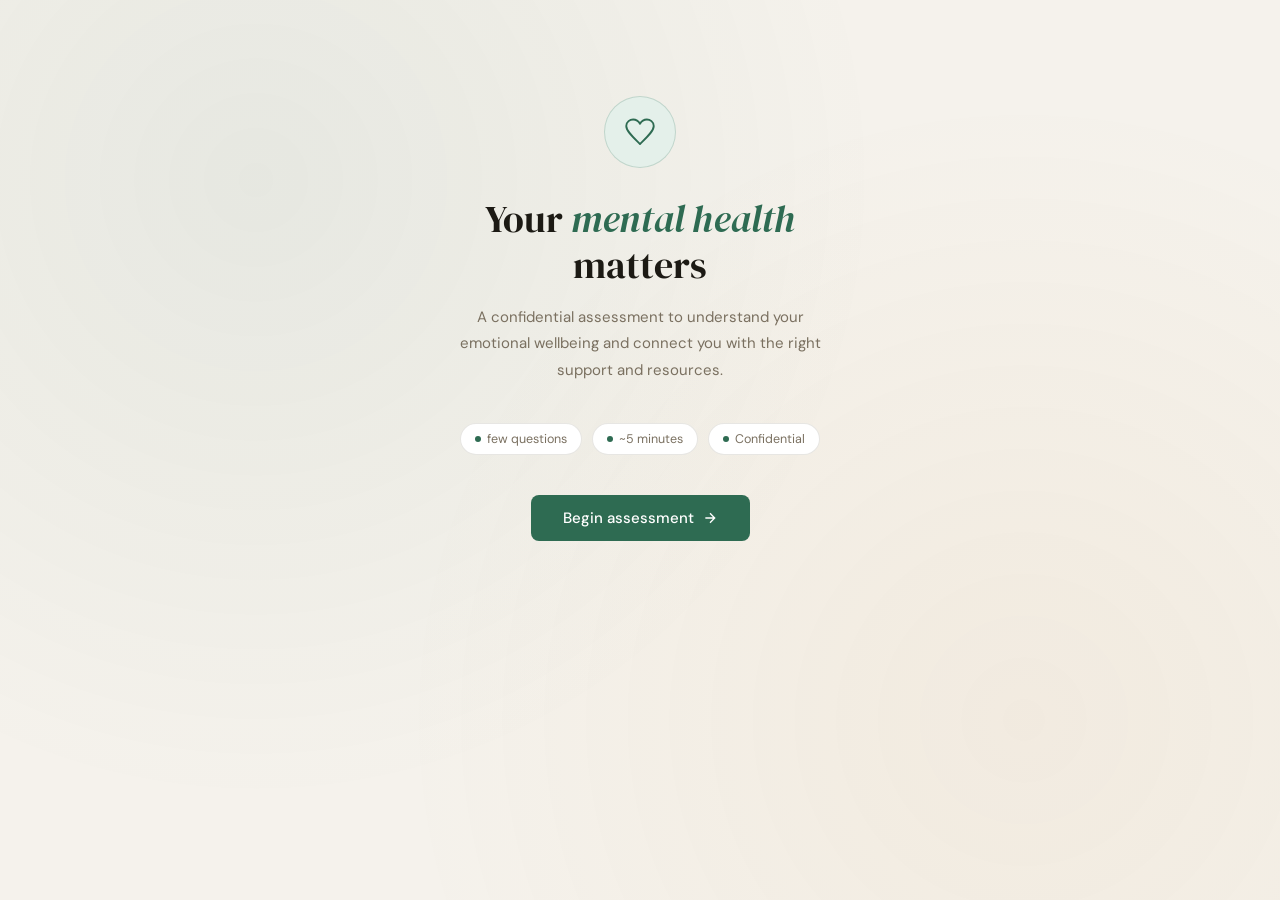
<file: index.html>
<!DOCTYPE html>
<html lang="en">
<head>
<meta charset="UTF-8" />
<meta name="viewport" content="width=device-width, initial-scale=1.0" />
<title>Mental Health Assessment</title>
<link rel="preconnect" href="https://fonts.googleapis.com" />
<link href="https://fonts.googleapis.com/css2?family=DM+Serif+Display:ital@0;1&family=DM+Sans:wght@300;400;500&display=swap" rel="stylesheet" />
<style>
  *, *::before, *::after { box-sizing: border-box; margin: 0; padding: 0; }

  :root {
    --bg: #f5f2ec;
    --surface: #ffffff;
    --surface-2: #f0ede6;
    --border: rgba(60,50,30,0.12);
    --border-strong: rgba(60,50,30,0.22);
    --text: #1c1a14;
    --text-muted: #7a7060;
    --accent: #2e6b52;
    --accent-light: #e4f0ea;
    --accent-dark: #1d4d3a;
    --amber: #c47d1a;
    --amber-light: #fdf3e3;
    --red: #b83535;
    --red-light: #fceaea;
    --green: #2e6b52;
    --green-light: #e4f0ea;
    --radius: 14px;
    --radius-sm: 8px;
  }

  html { scroll-behavior: smooth; }

  body {
    font-family: 'DM Sans', sans-serif;
    background: var(--bg);
    color: var(--text);
    min-height: 100vh;
    line-height: 1.6;
  }

  /* ── BACKGROUND PATTERN ── */
  body::before {
    content: '';
    position: fixed;
    inset: 0;
    background-image:
      radial-gradient(circle at 20% 20%, rgba(46,107,82,0.07) 0%, transparent 50%),
      radial-gradient(circle at 80% 80%, rgba(196,125,26,0.06) 0%, transparent 50%);
    pointer-events: none;
    z-index: 0;
  }

  .page-wrap {
    position: relative;
    z-index: 1;
    max-width: 680px;
    margin: 0 auto;
    padding: 2rem 1.25rem 5rem;
  }

  /* ── SCREENS ── */
  .screen { display: none; }
  .screen.active { display: block; animation: fadeUp 0.4s ease both; }
  @keyframes fadeUp {
    from { opacity: 0; transform: translateY(18px); }
    to   { opacity: 1; transform: translateY(0); }
  }

  /* ── HOME ── */
  .home-hero {
    text-align: center;
    padding: 4rem 1rem 3rem;
  }
  .home-emblem {
    width: 72px; height: 72px;
    background: var(--accent-light);
    border-radius: 50%;
    display: flex; align-items: center; justify-content: center;
    margin: 0 auto 1.75rem;
    border: 1.5px solid rgba(46,107,82,0.2);
  }
  .home-emblem svg { width: 30px; height: 30px; stroke: var(--accent); }
  .home-hero h1 {
    font-family: 'DM Serif Display', serif;
    font-size: 2.4rem;
    font-weight: 400;
    line-height: 1.2;
    color: var(--text);
    margin-bottom: 1rem;
  }
  .home-hero h1 em { font-style: italic; color: var(--accent); }
  .home-hero p {
    font-size: 15px;
    color: var(--text-muted);
    max-width: 400px;
    margin: 0 auto 2.5rem;
    line-height: 1.75;
  }
  .info-pills {
    display: flex; gap: 10px; justify-content: center; flex-wrap: wrap;
    margin-bottom: 2.5rem;
  }
  .pill {
    background: var(--surface);
    border: 1px solid var(--border);
    border-radius: 30px;
    padding: 5px 14px;
    font-size: 12.5px;
    color: var(--text-muted);
    display: flex; align-items: center; gap: 6px;
  }
  .pill-dot { width: 6px; height: 6px; border-radius: 50%; background: var(--accent); }

  /* ── BUTTONS ── */
  .btn {
    display: inline-flex; align-items: center; justify-content: center; gap: 8px;
    padding: 13px 32px;
    border-radius: var(--radius-sm);
    font-family: 'DM Sans', sans-serif;
    font-size: 15px;
    font-weight: 500;
    cursor: pointer;
    border: none;
    transition: all 0.18s ease;
  }
  .btn-primary {
    background: var(--accent);
    color: white;
  }
  .btn-primary:hover { background: var(--accent-dark); transform: translateY(-1px); }
  .btn-primary:active { transform: translateY(0) scale(0.98); }
  .btn-primary:disabled { opacity: 0.45; cursor: not-allowed; transform: none; }
  .btn-ghost {
    background: transparent;
    color: var(--accent);
    border: 1.5px solid rgba(46,107,82,0.3);
  }
  .btn-ghost:hover { background: var(--accent-light); }

  /* ── PROGRESS ── */
  .progress-wrap { margin-bottom: 2rem; }
  .progress-meta {
    display: flex; justify-content: space-between;
    font-size: 12px; color: var(--text-muted);
    margin-bottom: 8px;
  }
  .progress-track {
    height: 3px;
    background: var(--border);
    border-radius: 2px;
    overflow: hidden;
  }
  .progress-bar {
    height: 100%;
    background: var(--accent);
    border-radius: 2px;
    transition: width 0.4s ease;
    width: 0%;
  }

  /* ── SECTION HEADING ── */
  .section-label {
    display: flex; align-items: center; gap: 10px;
    margin-bottom: 1.25rem;
    padding-bottom: 0.875rem;
    border-bottom: 1px solid var(--border);
  }
  .section-tag {
    font-size: 11px;
    font-weight: 500;
    letter-spacing: 0.06em;
    text-transform: uppercase;
    padding: 3px 10px;
    border-radius: 20px;
  }
  .tag-green  { background: var(--accent-light); color: var(--accent-dark); }
  .tag-amber  { background: var(--amber-light);  color: var(--amber); }
  .tag-blue   { background: #e8f0fe; color: #1a5bbf; }
  .section-name {
    font-family: 'DM Serif Display', serif;
    font-size: 16px;
    font-weight: 400;
    color: var(--text);
  }

  /* ── QUESTION CARD ── */
  .q-section { margin-bottom: 2.25rem; }
  .q-card {
    background: var(--surface);
    border: 1px solid var(--border);
    border-radius: var(--radius);
    padding: 1.25rem 1.375rem;
    margin-bottom: 10px;
    transition: border-color 0.15s;
  }
  .q-card:hover { border-color: var(--border-strong); }
  .q-num { font-size: 11px; color: var(--text-muted); margin-bottom: 5px; font-weight: 500; }
  .q-text { font-size: 14.5px; color: var(--text); margin-bottom: 1rem; line-height: 1.6; }

  /* radio chips */
  .radio-group { display: flex; gap: 7px; flex-wrap: wrap; }
  .radio-group label { cursor: pointer; }
  .radio-group input[type="radio"] { display: none; }
  .chip {
    display: inline-block;
    padding: 5px 13px;
    border: 1px solid var(--border-strong);
    border-radius: 20px;
    font-size: 13px;
    color: var(--text-muted);
    background: var(--bg);
    transition: all 0.15s;
    user-select: none;
  }
  .radio-group input:checked + .chip {
    background: var(--accent-light);
    border-color: var(--accent);
    color: var(--accent-dark);
    font-weight: 500;
  }

  /* dual selects */
  .dual-grid { display: grid; grid-template-columns: 1fr 1fr; gap: 12px; }
  .field-label { font-size: 12px; color: var(--text-muted); margin-bottom: 5px; }
  select {
    width: 100%;
    padding: 8px 12px;
    border: 1px solid var(--border-strong);
    border-radius: var(--radius-sm);
    font-family: 'DM Sans', sans-serif;
    font-size: 13.5px;
    background: var(--bg);
    color: var(--text);
    appearance: none;
    background-image: url("data:image/svg+xml,%3Csvg xmlns='http://www.w3.org/2000/svg' width='12' height='12' viewBox='0 0 24 24' fill='none' stroke='%237a7060' stroke-width='2'%3E%3Cpath d='m6 9 6 6 6-6'/%3E%3C/svg%3E");
    background-repeat: no-repeat;
    background-position: right 10px center;
    padding-right: 30px;
    cursor: pointer;
  }
  select:focus { outline: 2px solid rgba(46,107,82,0.35); border-color: var(--accent); }

  /* ── SUBMIT AREA ── */
  .submit-area { text-align: center; padding-top: 0.5rem; }
  .error-alert {
    background: var(--red-light);
    border: 1px solid rgba(184,53,53,0.2);
    border-radius: var(--radius-sm);
    padding: 0.875rem 1rem;
    font-size: 13.5px;
    color: var(--red);
    margin-top: 1rem;
    display: none;
  }

  /* ── LOADING ── */
  .loading-view {
    text-align: center;
    padding: 5rem 1rem;
  }
  .loader {
    width: 38px; height: 38px;
    border: 2.5px solid var(--border);
    border-top-color: var(--accent);
    border-radius: 50%;
    animation: spin 0.75s linear infinite;
    margin: 0 auto 1.25rem;
  }
  @keyframes spin { to { transform: rotate(360deg); } }
  .loading-view p { color: var(--text-muted); font-size: 14px; }

  /* ── RESULTS ── */
  .result-intro { text-align: center; margin-bottom: 2rem; }
  .result-intro h2 {
    font-family: 'DM Serif Display', serif;
    font-size: 1.9rem;
    font-weight: 400;
    margin-bottom: 0.5rem;
  }
  .result-intro p { font-size: 14px; color: var(--text-muted); }

  .risk-card {
    border-radius: var(--radius);
    padding: 1.375rem 1.5rem;
    margin-bottom: 1rem;
    display: flex;
    align-items: center;
    gap: 14px;
    border: 1px solid transparent;
  }
  .risk-high     { background: var(--red-light);   border-color: rgba(184,53,53,0.18); }
  .risk-moderate { background: var(--amber-light);  border-color: rgba(196,125,26,0.18); }
  .risk-low      { background: var(--green-light);  border-color: rgba(46,107,82,0.18); }

  .risk-icon {
    width: 42px; height: 42px; border-radius: 50%;
    display: flex; align-items: center; justify-content: center;
    flex-shrink: 0;
  }
  .risk-high     .risk-icon { background: rgba(184,53,53,0.12); }
  .risk-moderate .risk-icon { background: rgba(196,125,26,0.12); }
  .risk-low      .risk-icon { background: rgba(46,107,82,0.12); }

  .risk-icon svg { width: 20px; height: 20px; }
  .risk-high .risk-icon svg     { stroke: var(--red); }
  .risk-moderate .risk-icon svg { stroke: var(--amber); }
  .risk-low .risk-icon svg      { stroke: var(--green); }

  .risk-label { font-size: 11px; color: var(--text-muted); margin-bottom: 3px; font-weight: 500; text-transform: uppercase; letter-spacing: 0.05em; }
  .risk-value { font-family: 'DM Serif Display', serif; font-size: 1.3rem; font-weight: 400; }
  .risk-high .risk-value     { color: var(--red); }
  .risk-moderate .risk-value { color: var(--amber); }
  .risk-low .risk-value      { color: var(--green); }

  .result-grid {
    display: grid;
    grid-template-columns: 1fr 1fr;
    gap: 10px;
    margin-bottom: 1.5rem;
  }
  .res-item {
    background: var(--surface);
    border: 1px solid var(--border);
    border-radius: var(--radius);
    padding: 1.125rem 1.25rem;
  }
  .res-item.full { grid-column: 1 / -1; }
  .res-label { font-size: 11px; color: var(--text-muted); text-transform: uppercase; letter-spacing: 0.05em; font-weight: 500; margin-bottom: 5px; }
  .res-value { font-size: 15px; font-weight: 500; color: var(--text); }

  .result-actions { text-align: center; display: flex; gap: 12px; justify-content: center; flex-wrap: wrap; }

  /* ── RESPONSIVE ── */
  @media (max-width: 480px) {
    .home-hero h1 { font-size: 1.9rem; }
    .dual-grid { grid-template-columns: 1fr; }
    .result-grid { grid-template-columns: 1fr; }
    .res-item.full { grid-column: 1; }
  }
</style>
</head>
<body>
<div class="page-wrap">

  <!-- HOME -->
  <div id="screen-home" class="screen active">
    <div class="home-hero">
      <div class="home-emblem">
        <svg viewBox="0 0 24 24" fill="none" stroke-width="1.5" stroke-linecap="round" stroke-linejoin="round">
          <path d="M12 21.593c-5.63-5.539-11-10.297-11-14.402C1 3.738 4.068 2 6.5 2 8.815 2 10.862 3.369 12 5.37 13.137 3.369 15.185 2 17.5 2 19.932 2 23 3.738 23 7.191c0 4.105-5.37 8.863-11 14.402z"/>
        </svg>
      </div>
      <h1>Your <em>mental health</em><br/>matters</h1>
      <p>A confidential assessment to understand your emotional wellbeing and connect you with the right support and resources.</p>
      <div class="info-pills">
        <span class="pill"><span class="pill-dot"></span>few questions</span>
        <span class="pill"><span class="pill-dot"></span>~5 minutes</span>
        <span class="pill"><span class="pill-dot"></span>Confidential</span>
      </div>
      <button class="btn btn-primary" onclick="startAssessment()">
        Begin assessment
        <svg width="16" height="16" viewBox="0 0 24 24" fill="none" stroke="currentColor" stroke-width="2"><path d="M5 12h14M12 5l7 7-7 7"/></svg>
      </button>
    </div>
  </div>

  <!-- QUESTIONNAIRE -->
  <div id="screen-q" class="screen">
    <div class="progress-wrap">
      <div class="progress-meta">
        <span id="prog-label">0 of 15 answered</span>
        <span id="prog-pct">0%</span>
      </div>
      <div class="progress-track">
        <div class="progress-bar" id="prog-bar"></div>
      </div>
    </div>

    <!-- Section 1: Emotional Neglect -->
    <div class="q-section">
      <div class="section-label">
        <span class="section-tag tag-green">Section 1</span>
        <span class="section-name">Emotional Neglect</span>
      </div>
      <div id="en-questions"></div>
    </div>

    <!-- Section 2: Interpersonal Anxiety -->
    <div class="q-section">
      <div class="section-label">
        <span class="section-tag tag-amber">Section 2</span>
        <span class="section-name">Interpersonal Anxiety</span>
      </div>
      <div id="ia-questions"></div>
    </div>

    <!-- Section 3: Psychological Capital -->
    <div class="q-section">
      <div class="section-label">
        <span class="section-tag tag-blue">Section 3</span>
        <span class="section-name">Psychological Capital</span>
      </div>
      <div id="psy-questions"></div>
    </div>

    <div class="submit-area">
      <button class="btn btn-primary" id="btn-submit" onclick="submitForm()">Analyze my responses</button>
      <div class="error-alert" id="error-alert">Please answer all questions before submitting.</div>
    </div>
  </div>

  <!-- LOADING -->
  <div id="screen-loading" class="screen">
    <div class="loading-view">
      <div class="loader"></div>
      <p>Analyzing your responses&hellip;</p>
    </div>
  </div>

  <!-- RESULTS -->
  <div id="screen-results" class="screen">
    <div class="result-intro">
      <h2>Your results</h2>
      <p>Based on your responses, here is a personalized summary.</p>
    </div>
    <div id="result-body"></div>
    <div class="result-actions">
      <button class="btn btn-ghost" onclick="restart()">Take again</button>
    </div>
  </div>

</div>

<script>
  const EN_Q = [
    "Do you sometimes feel like you don’t fit in with your family?	.",
    "Do you feel proud that you can manage things without depending on others?.",
    "Do your friends or family say you seem distant or not open?.",
    "Do you feel you haven’t achieved what you could in life?.",
    "Do you often prefer to be alone?.",
    "Do you sometimes feel like you’re pretending to be someone you’re not?.",
    "Do you feel uncomfortable when you’re in a group or social situation?.",
    "Do you often feel angry or disappointed with yourself?.",
    "Do you judge yourself more strictly than you judge others?.",
    "Do you compare yourself with others and feel you’re not good enough?.",
    "Do you find it easier to care for animals than for people?.",
    "Do you sometimes feel upset or sad for no clear reason?.",
    "Is it hard for you to understand what you’re really feeling?.",
    "Is it difficult for you to identify your own strengths and weaknesses?.",
    "Do you feel like an outsider when you’re around others?.",
    "Do you think you could live happily alone, away from people?.",
    "Do you find it hard to calm ourself when you feel upset?.",
    "Do you feel something is stopping you from enjoying the present moment?.",
    "Do you sometimes feel empty or numb inside?.",
    "Do you secretly feel that something is wrong with you?.",
    "Do you find it difficult to control your habits or stay disciplined?."
  ];
  const IA_Q = [
    "Starting a personal conversation with a classmate or friend.",
    "Maintaining eye contact while talking with someone you know well.",
    "Sharing your true feelings with a close friend.",
    "Expressing disagreement during group discussions or with friends.",
    "Talking to someone after a misunderstanding or small conflict.",
    "Opening up about your personal problems to a trusted friend.",
    "Introducing yourself to a new student or someone you just met.",
    "Approaching someone you like to start a conversation.",
    "Admitting to a friend that you are hurt or upset.",
    "Asking for emotional support when you feel stressed or low.",
    "Talking about your insecurities or fears with someone close to you.",
    "Accepting compliments or appreciation from friends or classmates.",
    "Sharing experiences from your childhood or personal history.",
    "Comforting a friend who is emotionally upset.",
    "Allowing someone to see you cry or become emotional.",
    "Discussing personal boundaries or expectations in a friendship or relationship.",
    "Spending time one-on-one with a close friend or someone you care about.",
    "Meeting a friend’s family members during a visit to their house.",
    "Attending a small gathering where everyone knows each other.",
    "Inviting someone to join you for an activity (tea, lunch, walk, study).",
    "Talking about your future goals with a close friend.",
    "Apologizing when you have made a mistake.",
    "Asking someone for a favor or help.",
    "Having a deep conversation about trust and commitment (friend or romantic interest)."

  ];
  const PSY_Q = [
    "I feel confident in sharing my ideas during class discussions or seminars.",
    "I feel confident contributing to group projects and academic activities.",
    "I feel confident presenting information in front of my classmates or teachers",
    "If I face a difficult situation in my studies, I can think of many ways to overcome it.",
    "Right now, I see myself as being quite successful in my academic life.",
    "I can think of many ways to achieve my current academic goals.",
    "At this time, I am meeting the academic goals that I have set for myself.",
    "I can manage my academic responsibilities independently if I have to",
    "I usually handle stressful situations in college calmly.",
    "I can get through difficult times in my studies because I’ve overcome challenges before.",
    "I always try to look on the positive side of things regarding my education.",
    "I am optimistic about my future academic and career growth.",

  ];

  const SCALE15 = [
    { val: 1, label: "1 – Strongly disagree" },
    { val: 2, label: "2 – Disagree" },
    { val: 3, label: "3 – Neutral" },
    { val: 4, label: "4 – Agree" },
    { val: 5, label: "5 – Strongly agree" }
  ];

  function buildRadioQ(questions, prefix, container) {
    let html = '';
    questions.forEach((q, i) => {
      html += `<div class="q-card">
        <div class="q-num">Q${i + 1}</div>
        <div class="q-text">${q}</div>
        <div class="radio-group">`;
      SCALE15.forEach(s => {
        html += `<label>
          <input type="radio" name="${prefix}_${i}" value="${s.val}" onchange="updateProgress()">
          <span class="chip">${s.label}</span>
        </label>`;
      });
      html += `</div></div>`;
    });
    document.getElementById(container).innerHTML = html;
  }

  function buildDualQ(questions, container) {
    let html = '';
    questions.forEach((q, i) => {
      html += `<div class="q-card">
        <div class="q-num">Q${i + 1}</div>
        <div class="q-text">${q}</div>
        <div class="dual-grid">
          <div>
            <div class="field-label">Anxiety level (0–3)</div>
            <select name="ia_an_${i}" onchange="updateProgress()">
              <option value="">Select...</option>
              <option value="0">0 – None</option>
              <option value="1">1 – Mild</option>
              <option value="2">2 – Moderate</option>
              <option value="3">3 – High</option>
            </select>
          </div>
          <div>
            <div class="field-label">Avoidance level (0–3)</div>
            <select name="ia_av_${i}" onchange="updateProgress()">
              <option value="">Select...</option>
              <option value="0">0 – None</option>
              <option value="1">1 – Mild</option>
              <option value="2">2 – Moderate</option>
              <option value="3">3 – High</option>
            </select>
          </div>
        </div>
      </div>`;
    });
    document.getElementById(container).innerHTML = html;
  }

  function countAnswered() {
    let total = 0, done = 0;
    EN_Q.forEach((_, i) => { total++; if (document.querySelector(`input[name="en_${i}"]:checked`)) done++; });
    IA_Q.forEach((_, i) => {
      total += 2;
      const an = document.querySelector(`select[name="ia_an_${i}"]`);
      const av = document.querySelector(`select[name="ia_av_${i}"]`);
      if (an && an.value) done++;
      if (av && av.value) done++;
    });
    PSY_Q.forEach((_, i) => { total++; if (document.querySelector(`input[name="psy_${i}"]:checked`)) done++; });
    return { total, done };
  }

  function updateProgress() {
    const { total, done } = countAnswered();
    const pct = Math.round((done / total) * 100);
    document.getElementById('prog-bar').style.width = pct + '%';
    document.getElementById('prog-pct').textContent = pct + '%';
    document.getElementById('prog-label').textContent = `${done} of ${total} answered`;
  }

  function showScreen(id) {
    document.querySelectorAll('.screen').forEach(s => s.classList.remove('active'));
    const el = document.getElementById(id);
    el.classList.add('active');
    window.scrollTo({ top: 0, behavior: 'smooth' });
  }

  function startAssessment() {
    buildRadioQ(EN_Q, 'en', 'en-questions');
    buildDualQ(IA_Q, 'ia-questions');
    buildRadioQ(PSY_Q, 'psy', 'psy-questions');
    showScreen('screen-q');
    updateProgress();
  }

  async function submitForm() {
    const alert = document.getElementById('error-alert');
    alert.style.display = 'none';

    let en = [], ia_an = [], ia_av = [], psy = [], valid = true;

    EN_Q.forEach((_, i) => {
      const el = document.querySelector(`input[name="en_${i}"]:checked`);
      if (el) en.push(parseInt(el.value)); else valid = false;
    });
    IA_Q.forEach((_, i) => {
      const an = document.querySelector(`select[name="ia_an_${i}"]`);
      const av = document.querySelector(`select[name="ia_av_${i}"]`);
      if (an && an.value) ia_an.push(parseInt(an.value)); else valid = false;
      if (av && av.value) ia_av.push(parseInt(av.value)); else valid = false;
    });
    PSY_Q.forEach((_, i) => {
      const el = document.querySelector(`input[name="psy_${i}"]:checked`);
      if (el) psy.push(parseInt(el.value)); else valid = false;
    });

    if (!valid) {
      alert.style.display = 'block';
      alert.scrollIntoView({ behavior: 'smooth', block: 'center' });
      return;
    }

    showScreen('screen-loading');

    try {
      const res = await fetch('http://127.0.0.1:5000/predict', {
        method: 'POST',
        headers: { 'Content-Type': 'application/json' },
        body: JSON.stringify({ en, ia_an, ia_av, psy })
      });
      if (!res.ok) throw new Error(`Server responded with ${res.status}`);
      const data = await res.json();
      renderResults(data);
      showScreen('screen-results');
    } catch (err) {
      showScreen('screen-q');
      const alertEl = document.getElementById('error-alert');
      alertEl.innerHTML = `Could not reach the backend at <code>http://127.0.0.1:5000/predict</code>. Make sure your Flask server is running.<br/><small style="opacity:0.7;margin-top:4px;display:block">${err.message}</small>`;
      alertEl.style.display = 'block';
      alertEl.scrollIntoView({ behavior: 'smooth', block: 'center' });
    }
  }

  function renderResults(data) {
    const risk = (data.risk || '').toLowerCase();
    let rClass = 'risk-low';
    let iconPath = `<path d="M22 11.08V12a10 10 0 1 1-5.93-9.14"/><polyline points="22 4 12 14.01 9 11.01"/>`;
    if (risk.includes('high'))    { rClass = 'risk-high';     iconPath = `<circle cx="12" cy="12" r="10"/><line x1="12" y1="8" x2="12" y2="12"/><line x1="12" y1="16" x2="12.01" y2="16"/>`; }
    else if (risk.includes('mod')) { rClass = 'risk-moderate'; iconPath = `<path d="M10.29 3.86L1.82 18a2 2 0 0 0 1.71 3h16.94a2 2 0 0 0 1.71-3L13.71 3.86a2 2 0 0 0-3.42 0z"/><line x1="12" y1="9" x2="12" y2="13"/><line x1="12" y1="17" x2="12.01" y2="17"/>`; }

    const group = data.cluster !== undefined ? `Group ${data.cluster}` : '—';

    document.getElementById('result-body').innerHTML = `
      <div class="risk-card ${rClass}">
        <div class="risk-icon">
          <svg viewBox="0 0 24 24" fill="none" stroke-width="2" stroke-linecap="round" stroke-linejoin="round">${iconPath}</svg>
        </div>
        <div>
          <div class="risk-label">Risk level</div>
          <div class="risk-value">${data.risk || '—'}</div>
        </div>
      </div>
      <div class="result-grid">
        <div class="res-item">
          <div class="res-label">Therapy plan</div>
          <div class="res-value">${data.therapy || '—'}</div>
        </div>
        <div class="res-item">
          <div class="res-label">Therapist</div>
          <div class="res-value">${data.therapist || '—'}</div>
        </div>
        <div class="res-item full">
          <div class="res-label">Group assignment</div>
          <div class="res-value">${group}</div>
        </div>
      </div>
    `;
  }

  function restart() {
    showScreen('screen-home');
  }
</script>
</body>
</html>
</file>
